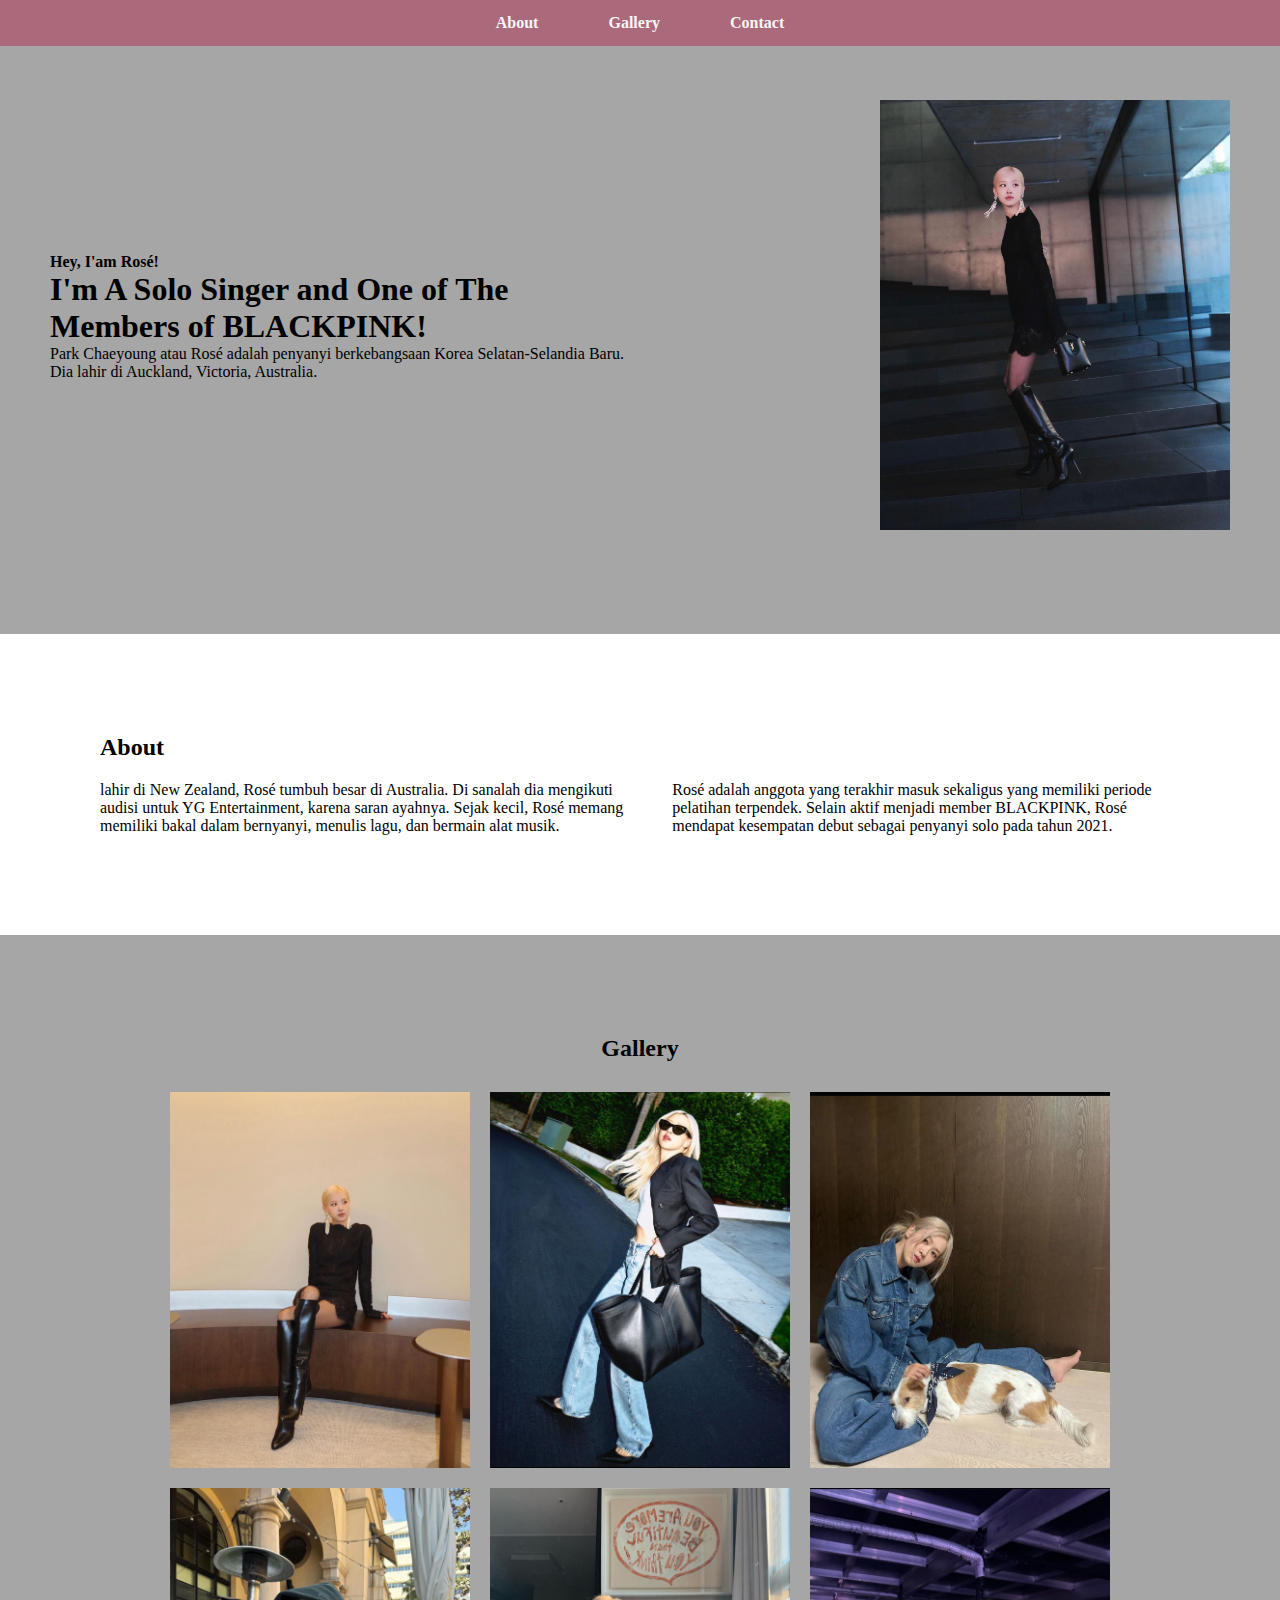
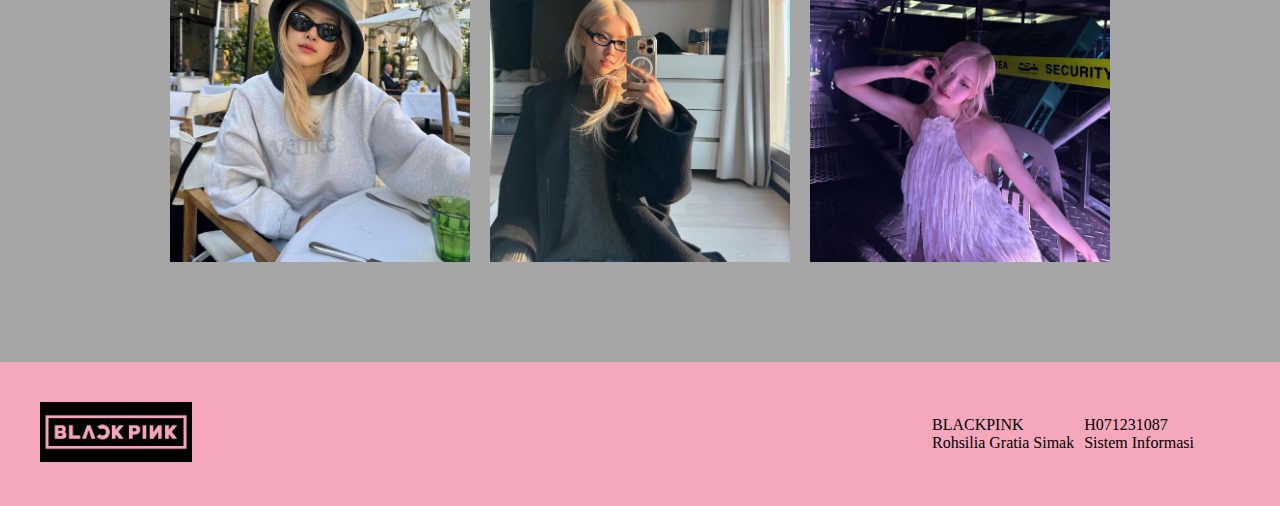
<file: H071231087/PRAKTIKUM 2/index.html>
<!DOCTYPE html>
<html lang="en">
  <head>
    <meta charset="UTF-8" />
    <meta name="viewport" content="width=device-width, initial-scale=1.0" />
    <title>Rosé BLACKPINK</title>
    <link rel="stylesheet" href="style.css" />
  </head>
  <body>
    <nav class="navbar">
      <div>
        <ul class="navbar-list">
          <li><a href="#about">About</a></li>
          <li><a href="#gallery">Gallery</a></li>
          <li><a href="#contact">Contact</a></li>
        </ul>
      </div>
    </nav>

    <section class="hero">
      <div class="heading">
        <h4 >Hey, I'am Rosé!</h4>
        <h1 >I'm A Solo Singer and One of The Members of BLACKPINK!</h1>
        <p >
          Park Chaeyoung atau Rosé adalah penyanyi berkebangsaan Korea
          Selatan-Selandia Baru. Dia lahir di Auckland, Victoria, Australia.
        </p>
      </div>
      <div class="hero-image"><img src="image/rose.jpg" alt="foto rose" /></div>
    </section>

    <section class="about" id="about">
      <div>
        <h2>About</h2>
      </div>
      <div class="about-content">
        <p>
          lahir di New Zealand, Rosé tumbuh besar di Australia. Di sanalah dia
          mengikuti audisi untuk YG Entertainment, karena saran ayahnya. Sejak
          kecil, Rosé memang memiliki bakal dalam bernyanyi, menulis lagu, dan
          bermain alat musik.
        </p>
        <p>
          Rosé adalah anggota yang terakhir masuk sekaligus yang memiliki
          periode pelatihan terpendek. Selain aktif menjadi member BLACKPINK,
          Rosé mendapat kesempatan debut sebagai penyanyi solo pada tahun 2021.
        </p>
      </div>
    </section>

    <section class="gallery" id="gallery">
      <div>
        <h2>Gallery</h2>
      </div>

      <div class="gallery-image">
        <img src="image/1.jpg" alt="1" />
        <img src="image/2.jpg" alt="2" />
        <img src="image/3.jpg" alt="3" />
        <img src="image/4.jpg" alt="4" />
        <img src="image/5.jpg" alt="5" />
        <img src="image/6.jpg" alt="6" />
      </div>
    </section>

    <footer class="footer">
      <div class="foto-contact">
        <img src="image/logo.jpg" alt="logo" style="height: 60px" />
      </div>

      <div class="contact" id="contact">
        <div>
          <p>BLACKPINK</p>
          <p>Rohsilia Gratia Simak</p>
        </div>

        <div>
          <p>H071231087</p>
          <p>Sistem Informasi</p>
        </div>
      </div>
    </footer>
  </body>
</html>
</file>
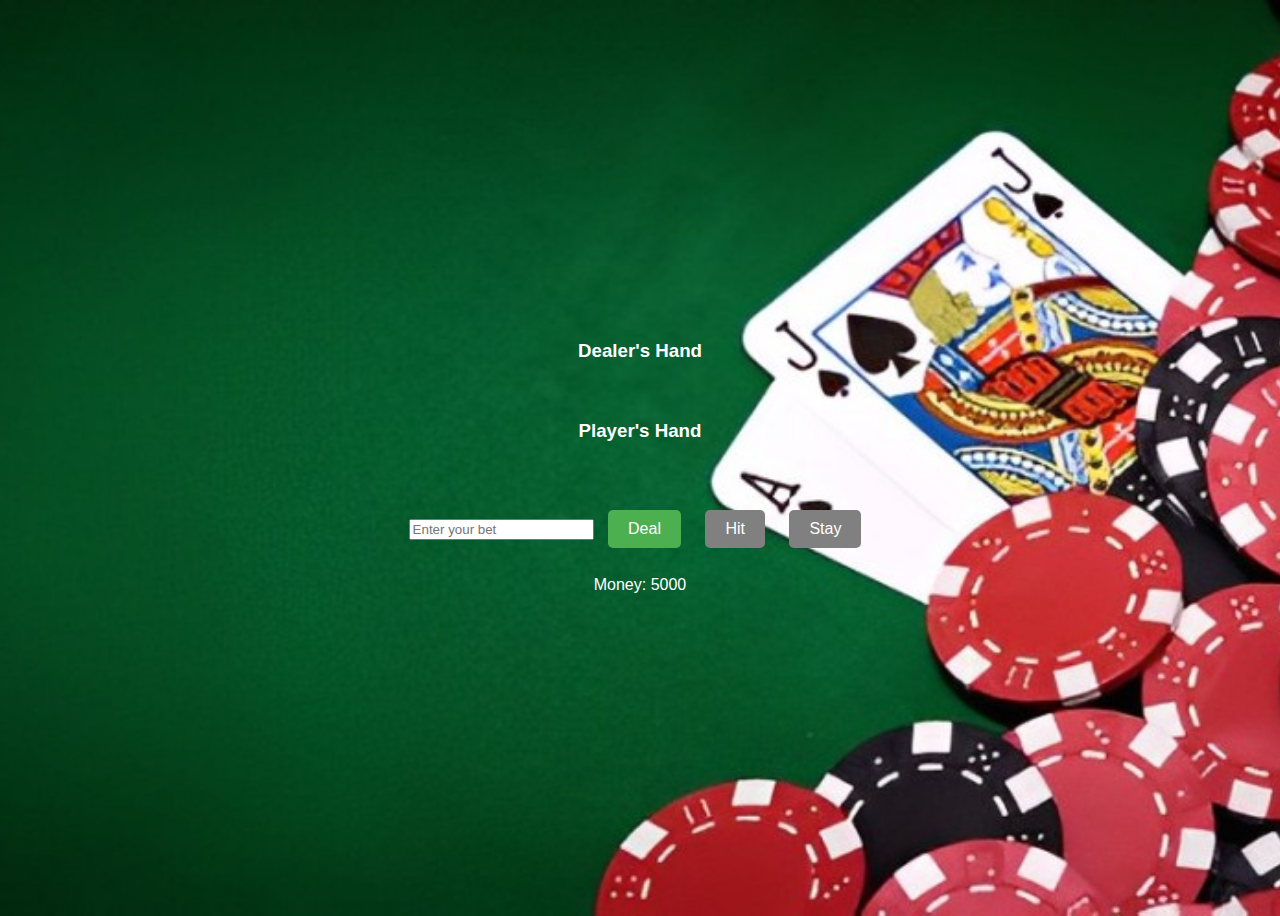
<file: H071231087/PRAKTIKUM 5/index.html>
<!DOCTYPE html>
<html lang="en">
<head>
    <meta charset="UTF-8">
    <meta name="viewport" content="width=device-width, initial-scale=1.0">
    <title>Blackjack Game</title>
    <link rel="stylesheet" href="style.css">
</head>
<body>
    <div class="container">
        <div id="alert" class="hide"><span></span></div>
        <div id="dealer">
            <h3>Dealer's Hand</h3>
            <div id="dhand"></div>
        </div>
        <div id="player">
            <h3>Player's Hand</h3>
            <div id="phand"></div>
        </div>
        <div id="controls">
            <input type="number" id="bet" placeholder="Enter your bet" />
            <button id="deal">Deal</button>
            <button id="hit" disabled>Hit</button>
            <button id="stay" disabled>Stay</button>
            <br><br>
            <div id="uang">Money: <span>5000</span></div>
        </div>

        <div id="gameOver" class="hide">
            <h2>Game Over</h2>
            <p>Uang kamu telah habis.</p>
            <button id="restart">Mulai Ulang</button>
        </div>
    </div>
    <script src="https://code.jquery.com/jquery-3.6.0.min.js"></script>
    <script src="script.js"></script>
</body>
</html>
</file>
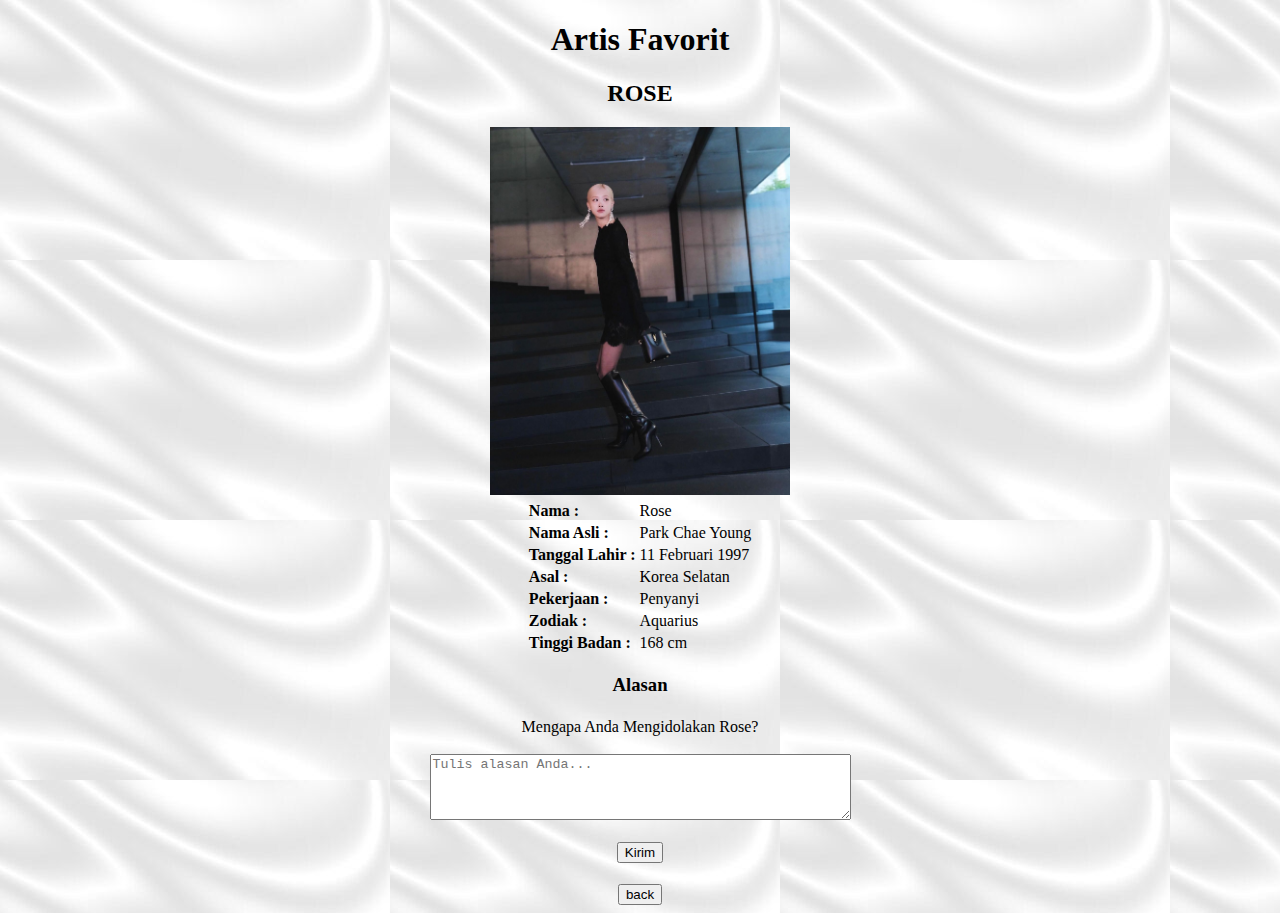
<file: H071231087/PRAKTIKUM 1/index2.html>
<!DOCTYPE html>
<html lang="en">
<head>
    <meta charset="UTF-8">
    <meta name="viewport" content="width=device-width, initial-scale=1.0">
    <title>Biodata Artis</title>
</head>
<body background="assets/images/background.jpg">

    <center>
        <h1>Artis Favorit</h1>
        <h2>ROSE</h2>
        <img src="assets/images/rose.jpg" alt="foto Rose" width="300">


    <table border="0" align="center">
        <tr>
            <th align="left">Nama  :</th>
            <td>Rose</td>
        </tr>
        <tr>
            <th align="left">Nama Asli :</th>
            <td>Park Chae Young</td>
        </tr>
        <tr>
            <th align="left">Tanggal Lahir :</th>
            <td>11 Februari 1997</td>
        </tr>
        <tr>
            <th align="left">Asal :</th>
            <td>Korea Selatan</td>
        </tr>
        <tr>
            <th align="left">Pekerjaan :</th>
            <td>Penyanyi</td>
        </tr>
        <tr>
            <th align="left">Zodiak  :</th>
            <td>Aquarius</td>
        </tr>
        <tr>
            <th align="left">Tinggi Badan :</th>
            <td>168 cm</td>
        </tr>
    </table>

    <h3 align="center">Alasan</h3>

    <table border="0" align="center">
        <tr>
            <td align="center">
                <form action="your-server-endpoint" method="POST">
                    <label for="alasan">Mengapa Anda Mengidolakan Rose?</label><br><br>
                    <textarea id="alasan" name="alasan" rows="4" cols="50" placeholder="Tulis alasan Anda..."></textarea><br><br>
                    <button type="submit">Kirim</button>
                </form>
            </td>
        </tr>
    </table>
        <br>
        <a href="index1.html">
            <button>back</button>
        </a>
    </center>

</body>
</html>
</file>
<file: H071231087/PRAKTIKUM 2/style.css>
* {
    scroll-behavior: smooth;
    box-sizing: border-box;
    margin: 0;
    padding: 0;
    overflow-x: hidden;
    
}

li, p, h1, h3 {
    margin: 0;
    padding: 0;
}

.navbar {
    background-color:  #ab6a7c;
    position: fixed;
    width: 100%;
    z-index: 1;
}

.navbar-list {
    display: flex;
    flex-direction: row;
    justify-content: center;
    gap: 30px;
    list-style-type: none;
}

.navbar-list a {
    text-decoration: none;
    color: whitesmoke;
    font-weight: bold;
}

.navbar ul li a {
    display: block;
    padding: 14px 20px;
    background-color: transparent;
    transition: background-color 0.3 ease;
}

.navbar ul li a:hover {
    background-color: rgb(187, 36, 89);
}



.hero {
    padding: 20px;
    display: grid;
    grid-template-columns: 1fr 1fr;
    padding-top: 100px;
    align-items: center;
    justify-content: center;
    background-color: #a6a6a6;
}

.bio {
    align-items: center;
}
.hero-image img{
    max-width: 350px;
    height: auto;
    /* margin-top: 120px; */
}

.hero-image {
    justify-content: center;
    max-width: 50%;
    order: 2;
}

.hero {
    padding: 100px 50px;
    display: flex;
    align-items: center;
    justify-content: space-between;
    width: 100%;
    flex-wrap: wrap;
    /* justify-content: space-between; */
}

.heading {
    max-width: 50%;
    order: 1;
    /* display: flex;
    flex-direction: column;
    padding: 50px 20px; */
}

.about {
    display: flex;
    flex: 1;
    flex-direction: column;
    background-color: white ;
    padding: 100px;
    row-gap: 20px;
}


.about-content {
    display: flex;
    flex-direction: row;
    gap: 20px;
}

.gallery {
    display: flex;
    padding: 100px;
    justify-content: center;
    align-items: center;
    flex-direction: column;
    gap: 30px;
    background-color: #a6a6a6;
}

.gallery-image {
    display: flex;
    flex-flow: row wrap;
    justify-content:center;
    gap: 20px;
}


.gallery-image img {
    width: 300px;
    transition: transform 0.6s ease;
}

.gallery-image img:hover {
    width: 300px;
    transform: scale(1.05);
}



.footer {
    display: flex;
    flex-direction: row;
    padding: 40px;
    background-color:   #f5a8bc;
}

.contact {
    display: flex;
    margin-left: 40px;
    justify-content: space-between;
    align-items: center;
    transform: translateX(700px); 
    gap: 10px;

}


@media (max-width: 980px) {
    /* .hero {
        grid-template-columns: 1fr;
        align-items: center;
    } */
     .hero {
        padding: 50px 20px;
        display: block;
     }

     .heading {
        max-width: 100%;
        text-align: center;
     }

     .hero-image {
        display: block;
        text-align: center;
        justify-content: center;
     }

     .about-content{
        display: flex;
        flex-direction: column;
     }

     .footer{
        display: flex;
        flex-direction: column;
     }
}
</file>
<file: H071231087/PRAKTIKUM 5/style.css>
body {
    font-family: Arial, sans-serif;
    background-image: url('images/background.jpg');
    background-size: cover;
    background-position: center;
    background-repeat: no-repeat;
    background-color: #2b2b2b;
    color: #fff;
    text-align: center;
}

.container {
    width: 100%;
    height: 100vh;
    display: flex;
    flex-direction: column;
    justify-content: center;
    align-items: center;
}

#dealer, #player {
    display: flex;
    justify-content: center;
    margin-bottom: 20px;
}

#dhand, #phand {
    display: flex;
    justify-content: center;
}

.card {
    width: 80px;
    height: 120px;
    margin: 0 5px;
    padding: 0; 
    background-color: white;
    border-radius: 8px;
    text-align: center;
    position: relative;
    font-size: 18px;
    color: black;
}

.card img {
    width: 80px; 
    height: 120px; 
    border-radius: 8px; 
    object-fit: cover; 
    display: block; 
}

.card.up {
    color: black;
    background-color: white;
}

.card.down {
    background-color: darkgray;
    color: darkgray;
}

#controls {
    margin-top: 20px;
}

#alert {
    margin-top: 20px;
    padding: 10px;
    border-radius: 5px;
    background-color: red;
    color: white;
    width: 300px;
    text-align: center;
    display: none;
}

.show {
    display: block !important;
}

.hide {
    display: none !important;
}

button {
    padding: 10px 20px;
    margin: 10px;
    font-size: 16px;
    cursor: pointer;
    background-color: #4CAF50;
    color: white;
    border: none;
    border-radius: 5px;
    transition: background-color 0.3s ease;
}

button:disabled {
    background-color: gray;
}

button:hover:not(:disabled) {
    background-color: #45a049;
}

#gameOver {
    display: flex;
    flex-direction: column;
    align-items: center;
    justify-content: center;
    position: fixed; 
    top: 0;
    left: 0;
    width: 100%;
    height: 100%;
    background-color: rgba(0, 0, 0, 0.7); 
    color: white; 
    z-index: 1000;
}

#gameOver.hide {
    display: none; 
}

#gameOver h2 {
    font-size: 2em;
}

#gameOver p {
    font-size: 1.2em;
}

#restart {
    margin-top: 20px;
    padding: 10px 20px;
    font-size: 1em;
    cursor: pointer;
}
</file>
